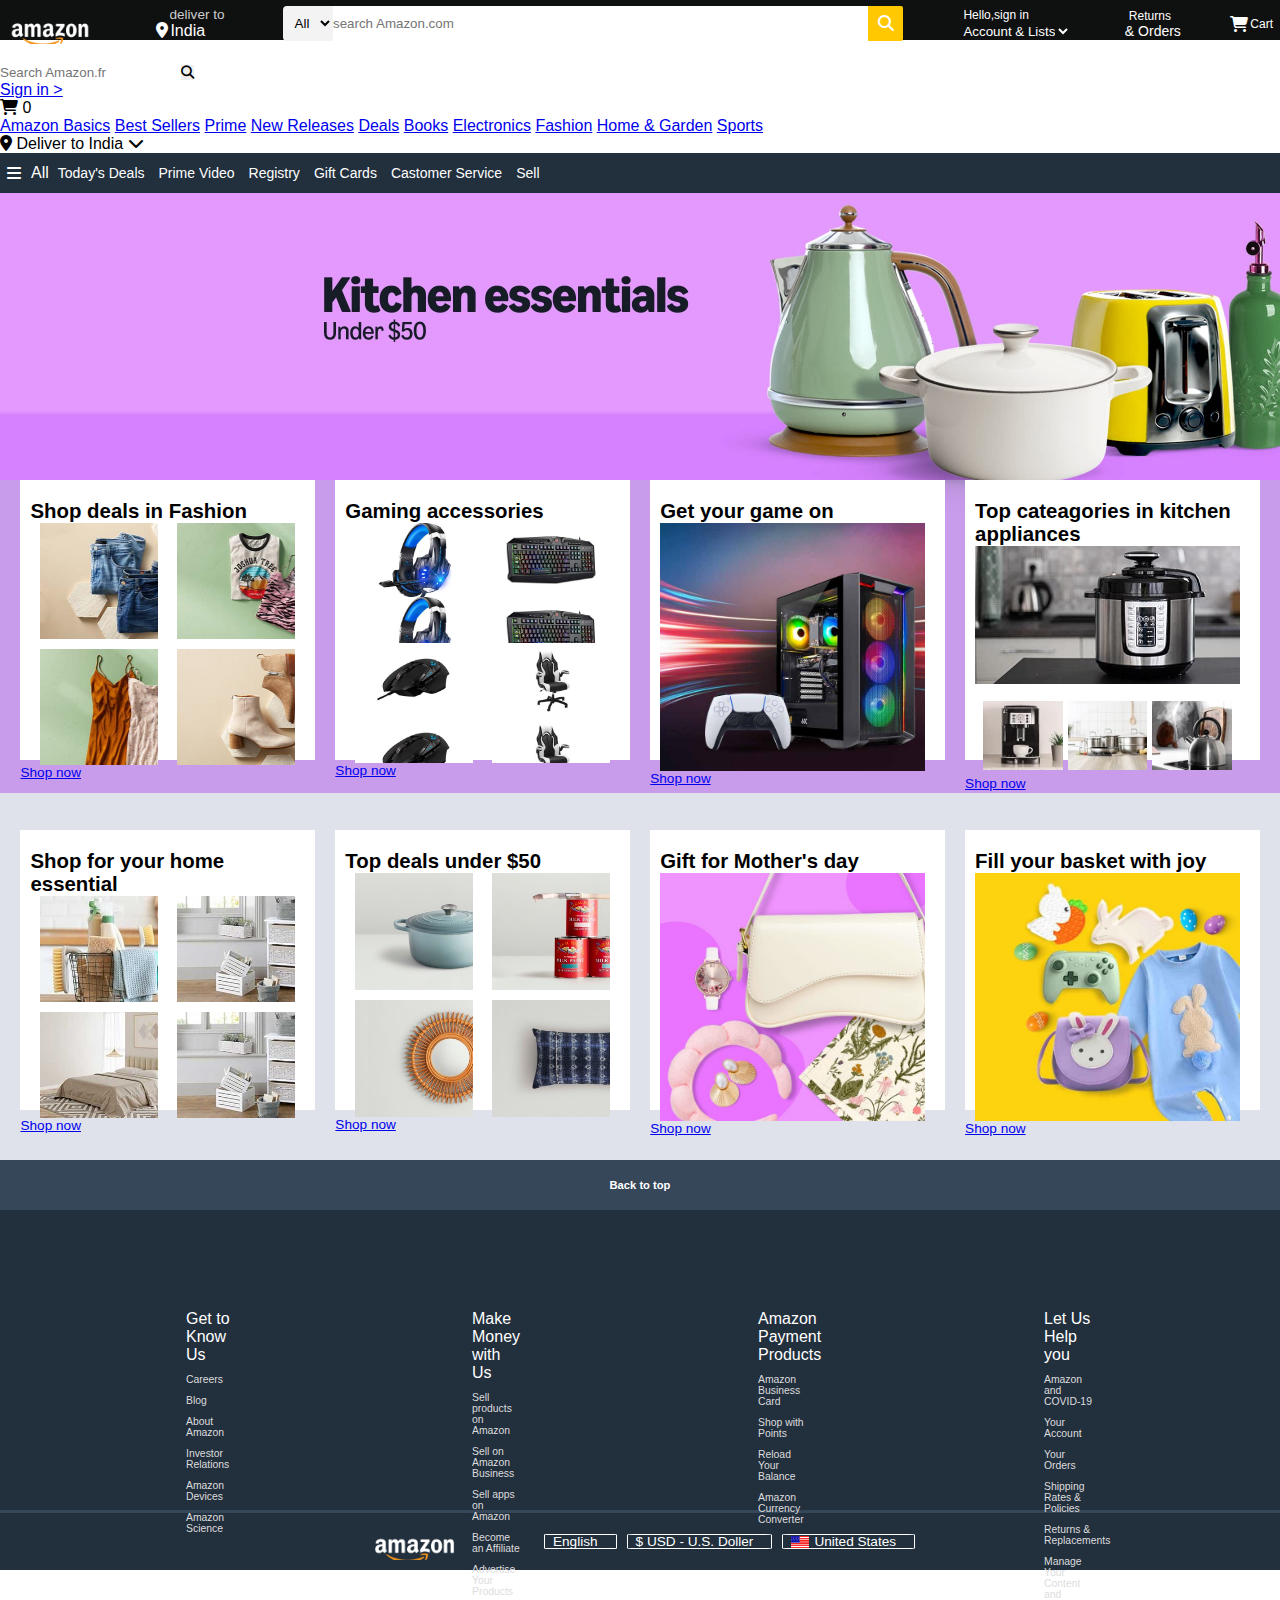
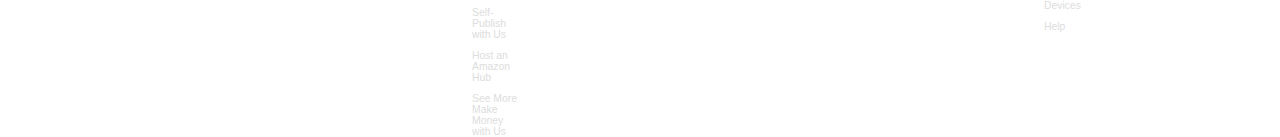
<file: index.html>
<!DOCTYPE html>
<html lang="en">

<head>
    <meta charset="UTF-8">
    <meta name="viewport" content="width=device-width, initial-scale=1.0">
    <title>amazon.com</title>
    <link rel="stylesheet" href="style.css">
    <link rel="stylesheet" href="https://cdnjs.cloudflare.com/ajax/libs/font-awesome/6.7.2/css/all.min.css"
        integrity="sha512-Evv84Mr4kqVGRNSgIGL/F/aIDqQb7xQ2vcrdIwxfjThSH8CSR7PBEakCr51Ck+w+/U6swU2Im1vVX0SVk9ABhg=="
        crossorigin="anonymous" referrerpolicy="no-referrer" />
</head>

<body>
    <header>
        <div class="nav">
            <div class="nav-logo border">
                <div class="logo"></div>
            </div>
            <div class="addres border">
                <p id="d1">deliver to</p>
                <div class="loc">
                    <i class="fa-solid fa-location-dot"></i>
                    <p id="d2">India</p>
                </div>
            </div>
            <div class="ser">

                <select name="all" class="s1">
                    <option value="all">All</option>
                </select>
                <div class="s">
                    <input type="text" placeholder="search Amazon.com" class="s2"></form>
                </div>
                <div id="m">
                    <div id="m1">
                        <i class="fa-solid fa-magnifying-glass"></i>
                    </div>
                </div>
            </div>
            <!-- <div class="lang">
               <select name="all" id="l1">
                <option value="lang">
                    <div id="l2">
                        <div id="l3"></div>
                        <p>EN</p>
                        
                    </div>
                </option>
               </select>
            </div> -->
            <div class="hello border">
                <div id="h1">
                    <p>Hello,sign in</p>
                </div>
                <div>
                    <select name="hello" id="h3">
                        <option value="hello" id="h2">Account & Lists</option>
                    </select>
                </div>
            </div>
            <div class="return border">
                <div id="ret1">
                    <p>Returns</p>
                </div>
                <div id="ret2">
                    <p>& Orders</p>
                </div>
            </div>
            <div class="cart border">
                <i class="fa-solid fa-cart-shopping"></i>
                <p id="cart1">Cart</p>
            </div>
        </div>
    </header>

       <div class="mobile-nav">
        <div class="mobile-header">
            <button style="background: none; border: none; color: white; font-size: 20px;">
                <i class="fa-solid fa-bars"></i>
            </button>
            <div class="mobile-logo"></div>
            <div class="mobile-search">
                <input type="text" placeholder="Search Amazon.fr">
                <button class="mobile-search-btn">
                    <i class="fa-solid fa-magnifying-glass"></i>
                </button>
            </div>
            <div class="mobile-user-actions">
                <a href="#" class="mobile-sign-in">Sign in ></a>
                <div class="mobile-cart">
                    <i class="fa-solid fa-cart-shopping"></i>
                    <span class="cart-count">0</span>
                </div>
            </div>
        </div>

        <div class="mobile-categories">
            <div class="categories-list">
                <a href="#" class="category-item">Amazon Basics</a>
                <a href="#" class="category-item">Best Sellers</a>
                <a href="#" class="category-item">Prime</a>
                <a href="#" class="category-item">New Releases</a>
                <a href="#" class="category-item">Deals</a>
                <a href="#" class="category-item">Books</a>
                <a href="#" class="category-item">Electronics</a>
                <a href="#" class="category-item">Fashion</a>
                <a href="#" class="category-item">Home & Garden</a>
                <a href="#" class="category-item">Sports</a>
            </div>
        </div>

        <div class="mobile-location">
            <i class="fa-solid fa-location-dot"></i>
            <span>Deliver to India</span>
            <i class="fa-solid fa-chevron-down"></i>
        </div>
    </div>

    
    <div class="box1">
        <div class="box1a border">
            <i class="fa-solid fa-bars" id="hem"></i>
            All
        </div>
        <div id="box1a" class="border">
            Today's Deals
        </div>
        <div id="box1b" class="border">
            Prime Video
        </div>
        <div id="box1c" class="border">
            Registry
        </div>
        <div id="box1d" class="border">
            Gift Cards
        </div>
        <div id="box1e" class="border">
            Castomer Service
        </div>
        <div id="box1f" class="border">
            Sell
        </div>
    </div>
    <div class="hero">
    </div>
    <div class="box">
        <div id="box2a">
            <h2 id="text">Shop deals in Fashion</h2>
            <div class="bx2a">
                <div id="box2a1"></div>
                <div id="box2a2"></div>
                <div id="box2a3"></div>
                <div id="box2a4"></div>
            </div>
            <div><a href="https://www.amazon.in/" target="_main" id="Shop">Shop now</a></diV>
        </div>
        <div id="box2b">
            <h2 id="text">Gaming accessories</h2>
            <div class="bx2b">
                <div id="box2b1"></div>
                <div id="box2b2"></div>
                <div id="box2b3"></div>
                <div id="box2b4"></div>
            </div>
            <div><a href="https://www.amazon.in/" target="_main" id="Shop">Shop now</a></diV>
        </div>
        <div id="box2c">
            <h2 id="text">Get your game on</h2>
            <div class="bx2c">
                <div id="box2c1"></div>
            </div>
            <div><a href="https://www.amazon.in/" target="_main" id="Shop">Shop now</a></diV>
        </div>
        <div id="box2d">
            <h2 id="text">Top cateagories in kitchen appliances</h2>
            <div class="bx2d">
                <div id="box2d1"></div>
                <div id="box2d2"></div>
                <div id="box2d3"></div>
                <div id="box2d4"></div>
            </div>
            <div><a href="https://www.amazon.in/" target="_main" id="Shop">Shop now</a></diV>
        </div>
        <div id="box2e">
            <h2 id="text">Shop for your home essential </h2>
            <div class="bx2e">
                <div id="box2e1"></div>
                <div id="box2e2"></div>
                <div id="box2e3"></div>
                <div id="box2e4"></div>
            </div>
            <div><a href="https://www.amazon.in/" target="_main" id="Shop">Shop now</a></diV>
        </div>
        <div id="box2f">
            <h2 id="text">Top deals under $50</h2>
            <div class="bx2f">
                <div id="box2f1"></div>
                <div id="box2f2"></div>
                <div id="box2f3"></div>
                <div id="box2f4"></div>
            </div>
            <div><a href="https://www.amazon.in/" target="_main" id="Shop">Shop now</a></diV>
        </div>
        <div id="box2g">
            <h2 id="text">Gift for Mother's day</h2>
            <div class="bx2g">
                <div id="box2g1"></div>
            </div>
            <div><a href="https://www.amazon.in/" target="_main" id="Shop">Shop now</a></diV>
        </div>
        <div id="box2h">
            <h2 id="text">Fill your basket with joy </h2>
            <div class="bx2h">
                <div id="box2h1"></div>
            </div>
            <div><a href="https://www.amazon.in/" target="_main" id="Shop">Shop now</a></diV>
        </div>

    </div>
    <footer>
        <div class="foot">
            <div class="foot1">
                <h1>Back to top</h1>
            </div>
            <div class="foot2">
                <ul>
                    <p>Get to Know Us</p>
                    <a>Careers</a>
                    <a>Blog</a>
                    <a>About Amazon</a>
                    <a>Investor Relations</a>
                    <a>Amazon Devices</a>
                    <a>Amazon Science</a>
                </ul>
                <ul>
                    <p>
                        Make Money with Us
                    </p>
                    <a>Sell products on Amazon</a>
                    <a>Sell on Amazon Business</a>
                    <a>Sell apps on Amazon</a>
                    <a>Become an Affiliate</a>
                    <a>Advertise Your Products</a>
                    <a>Self-Publish with Us</a>
                    <a>Host an Amazon Hub</a>
                    <a>See More Make Money with Us</a>

                </ul>
                <ul>
                    <p>
                        Amazon Payment Products
                    </p>
                    <a>Amazon Business Card</a>
                    <a>Shop with Points</a>
                    <a>Reload Your Balance</a>
                    <a>Amazon Currency Converter</a>
                </ul>
                <ul>
                    <p>
                        Let Us Help you
                    </p>
                    <a>Amazon and COVID-19</a>
                    <a>Your Account</a>
                    <a>Your Orders</a>
                    <a>Shipping Rates & Policies</a>
                    <a>Returns & Replacements</a>
                    <a>Manage Your Content and Devices</a>
                    <a>Help</a>
                </ul>
            </div>
            <div class="foot3">
                <div class="f3a"></div>
                <div class="f3b">
                    <i class="fa-thin fa-globe"></i>
                    <div class="f3b1">English</div>
                    <button>
                        <div class="f3b1"></div>
                    </button>
                </div>
                <div class="f3c">$ USD - U.S. Doller </div>
                <div class="f3d">
                    <div class="f3d1"></div>
                    United States</div>
            </div>
        </div>
    </footer>
</body>


</html>
</file>
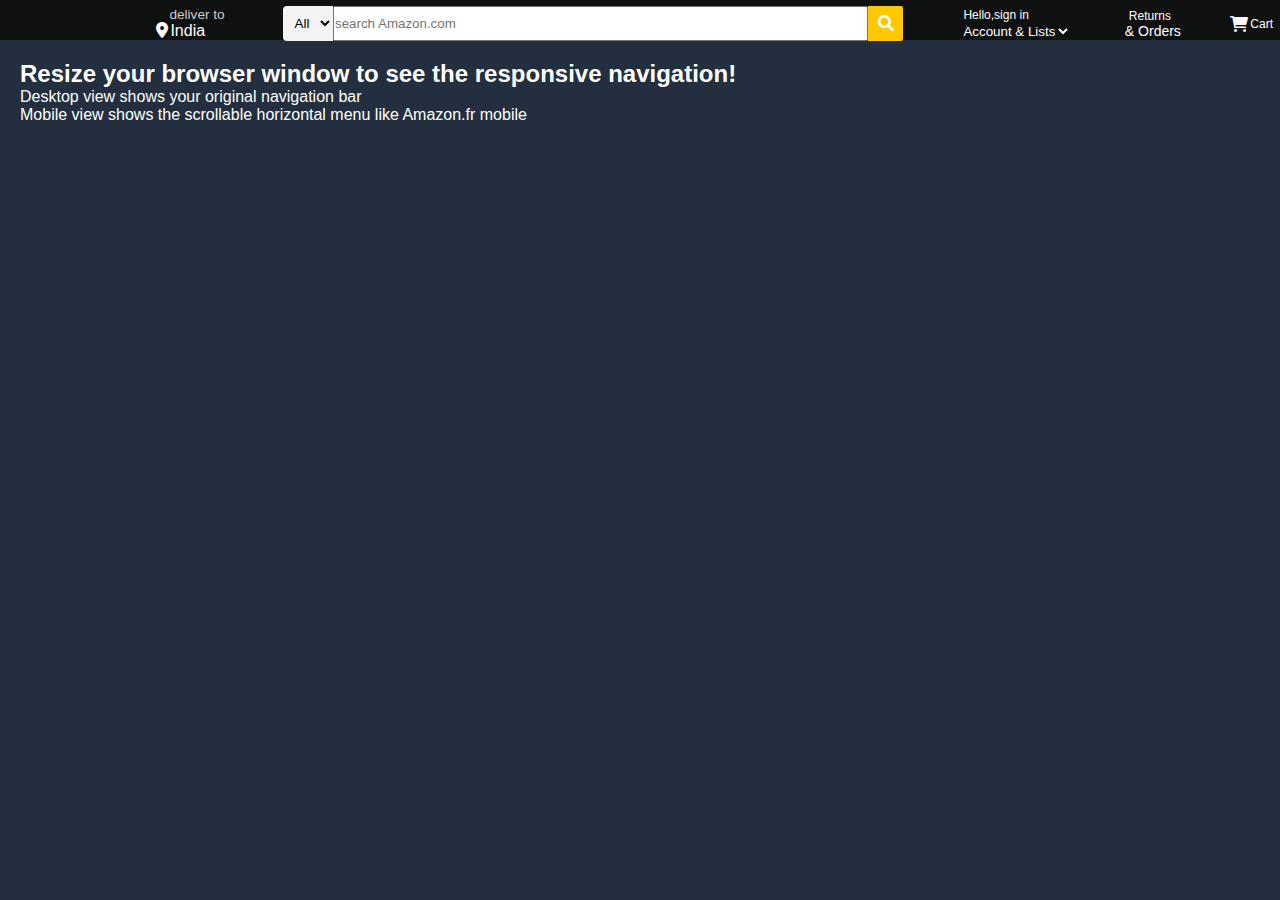
<file: new.html>
<!DOCTYPE html>
<html lang="en">
<head>
    <meta charset="UTF-8">
    <meta name="viewport" content="width=device-width, initial-scale=1.0">
    <title>Amazon Responsive Navigation</title>
    <link rel="stylesheet" href="https://cdnjs.cloudflare.com/ajax/libs/font-awesome/6.0.0/css/all.min.css">
    <style>
        * {
            margin: 0;
            padding: 0;
            box-sizing: border-box;
        }

        body {
            font-family: Arial, sans-serif;
            background-color: #232f3e;
        }

        /* Desktop Navigation - Your original styles unchanged */
        .nav {
            height: 40px;
            background-color: #0f1111;
            color: white;
            display: flex;
            justify-content: space-between;
            align-items: center;
            flex-wrap: wrap;
        }

        .border {
            border: 2px solid transparent;
        }

        .border:hover {
            border: 2px solid white;
        }

        .nav-logo {
            height: 36px;
            width: 100px;
        }

        .logo {
            height: 36px;
            width: 100%;
            background-image: url("https://via.placeholder.com/100x36/ff9900/ffffff?text=amazon");
            background-size: cover;
            padding-top: 5px;
        }

        #d1 {
            margin-left: 13px;
        }

        #d2 {
            margin-left: 2px;
        }

        .addres {
            color: #cccccc;
            font-size: 0.85rem;
            margin: 5px 2px 5px 0px;
            padding: 0px 9px;
        }

        .loc {
            color: #ffffff;
            font-size: 1rem;
            display: flex;
        }

        .ser {
            flex: 1;
            max-width: 620px;
            height: 40px;
            align-items: center;
            display: flex;
            border-radius: 4px;
            justify-content: space-between;
        }

        .s1 {
            width: 50px;
            height: 35px;
            text-align: center;
            background-color: #f3f3f3;
            border-top-left-radius: 4px;
            border-bottom-left-radius: 4px;
            border: none;
        }

        .s2 {
            height: 35px;
            width: 535px;
        }

        #m {
            height: 35px;
            width: 35px;
            display: flex;
            align-items: center;
            justify-content: center;
            border-bottom-right-radius: 2px;
            border-top-right-radius: 2px;
            background-color: rgb(255, 200, 0);
        }

        .hello {
            height: 35px;
            display: flex;
            flex-direction: column;
            margin-left: 0px 1px;
            padding: 0px 4px 0px 9px;
        }

        #h1 {
            font-size: 12px;
            padding-left: 4px;
        }

        #h3 {
            border: none;
            background-color: #0f1111;
            color: white;
        }

        #h2 {
            font-size: 14px;
        }

        #ret1 {
            font-size: 12px;
            padding-left: 4px;
        }

        #ret2 {
            font-size: 14px;
        }

        .cart {
            height: 35px;
            display: flex;
            justify-content: flex-start;
            align-items: center;
            padding-right: 5px;
        }

        #cart1 {
            padding-left: 2px;
            font-size: 12px;
        }

        /* Mobile Navigation Styles */
        .mobile-nav {
            display: none;
        }

        .mobile-header {
            background-color: #232f3e;
            padding: 10px;
            display: flex;
            align-items: center;
            justify-content: space-between;
        }

        .mobile-logo {
            height: 30px;
            width: 80px;
            background-image: url("https://via.placeholder.com/80x30/ff9900/ffffff?text=amazon");
            background-size: cover;
        }

        .mobile-search {
            flex: 1;
            margin: 0 15px;
            display: flex;
            border-radius: 8px;
            overflow: hidden;
            height: 45px;
        }

        .mobile-search input {
            flex: 1;
            border: none;
            padding: 0 15px;
            font-size: 16px;
        }

        .mobile-search-btn {
            background-color: #ff9900;
            border: none;
            width: 50px;
            display: flex;
            align-items: center;
            justify-content: center;
            color: #000;
        }

        .mobile-user-actions {
            display: flex;
            align-items: center;
            gap: 15px;
        }

        .mobile-sign-in {
            color: white;
            text-decoration: none;
            font-size: 14px;
        }

        .mobile-cart {
            color: white;
            font-size: 24px;
            position: relative;
        }

        .cart-count {
            position: absolute;
            top: -8px;
            right: -8px;
            background-color: #ff9900;
            color: black;
            border-radius: 50%;
            width: 18px;
            height: 18px;
            font-size: 12px;
            display: flex;
            align-items: center;
            justify-content: center;
            font-weight: bold;
        }

        .mobile-categories {
            background-color: #37475a;
            padding: 0;
            overflow-x: auto;
            white-space: nowrap;
            scrollbar-width: none;
            -ms-overflow-style: none;
        }

        .mobile-categories::-webkit-scrollbar {
            display: none;
        }

        .categories-list {
            display: flex;
            padding: 0 10px;
            gap: 20px;
            min-width: max-content;
        }

        .category-item {
            color: white;
            text-decoration: none;
            padding: 15px 0;
            font-size: 14px;
            white-space: nowrap;
        }

        .mobile-location {
            background-color: #37475a;
            padding: 10px;
            color: white;
            display: flex;
            align-items: center;
            gap: 8px;
            font-size: 14px;
        }

        /* Media Queries */
        @media (max-width: 768px) {
            header .nav {
                display: none;
            }

            .mobile-nav {
                display: block;
            }
        }

        @media (max-width: 480px) {
            .mobile-header {
                padding: 8px;
            }

            .mobile-search {
                margin: 0 10px;
                height: 40px;
            }

            .mobile-search input {
                font-size: 14px;
            }

            .categories-list {
                gap: 15px;
            }

            .category-item {
                font-size: 13px;
            }
        }
    </style>
</head>
<body>
    <!-- Desktop Navigation (Your original) -->
    <header>
        <div class="nav">
            <div class="nav-logo border">
                <div class="logo"></div>
            </div>
            <div class="addres border">
                <p id="d1">deliver to</p>
                <div class="loc">
                    <i class="fa-solid fa-location-dot"></i>
                    <p id="d2">India</p>
                </div>
            </div>
            <div class="ser">
                <select name="all" class="s1">
                    <option value="all">All</option>
                </select>
                <div class="s">
                    <input type="text" placeholder="search Amazon.com" class="s2">
                </div>
                <div id="m">
                    <div id="m1">
                        <i class="fa-solid fa-magnifying-glass"></i>
                    </div>
                </div>
            </div>
            <div class="hello border">
                <div id="h1">
                    <p>Hello,sign in</p>
                </div>
                <div>
                    <select name="hello" id="h3">
                        <option value="hello" id="h2">Account & Lists</option>
                    </select>
                </div>
            </div>
            <div class="return border">
                <div id="ret1">
                    <p>Returns</p>
                </div>
                <div id="ret2">
                    <p>& Orders</p>
                </div>
            </div>
            <div class="cart border">
                <i class="fa-solid fa-cart-shopping"></i>
                <p id="cart1">Cart</p>
            </div>
        </div>
    </header>

    <!-- Mobile Navigation -->
    <div class="mobile-nav">
        <div class="mobile-header">
            <button style="background: none; border: none; color: white; font-size: 20px;">
                <i class="fa-solid fa-bars"></i>
            </button>
            <div class="mobile-logo"></div>
            <div class="mobile-search">
                <input type="text" placeholder="Search Amazon.fr">
                <button class="mobile-search-btn">
                    <i class="fa-solid fa-magnifying-glass"></i>
                </button>
            </div>
            <div class="mobile-user-actions">
                <a href="#" class="mobile-sign-in">Sign in ></a>
                <div class="mobile-cart">
                    <i class="fa-solid fa-cart-shopping"></i>
                    <span class="cart-count">0</span>
                </div>
            </div>
        </div>

        <div class="mobile-categories">
            <div class="categories-list">
                <a href="#" class="category-item">Amazon Basics</a>
                <a href="#" class="category-item">Best Sellers</a>
                <a href="#" class="category-item">Prime</a>
                <a href="#" class="category-item">New Releases</a>
                <a href="#" class="category-item">Deals</a>
                <a href="#" class="category-item">Books</a>
                <a href="#" class="category-item">Electronics</a>
                <a href="#" class="category-item">Fashion</a>
                <a href="#" class="category-item">Home & Garden</a>
                <a href="#" class="category-item">Sports</a>
            </div>
        </div>

        <div class="mobile-location">
            <i class="fa-solid fa-location-dot"></i>
            <span>Deliver to India</span>
            <i class="fa-solid fa-chevron-down"></i>
        </div>
    </div>

    <!-- Demo content to show responsiveness -->
    <div style="padding: 20px; color: white;">
        <h2>Resize your browser window to see the responsive navigation!</h2>
        <p>Desktop view shows your original navigation bar</p>
        <p>Mobile view shows the scrollable horizontal menu like Amazon.fr mobile</p>
    </div>
</body>
</html>
</file>
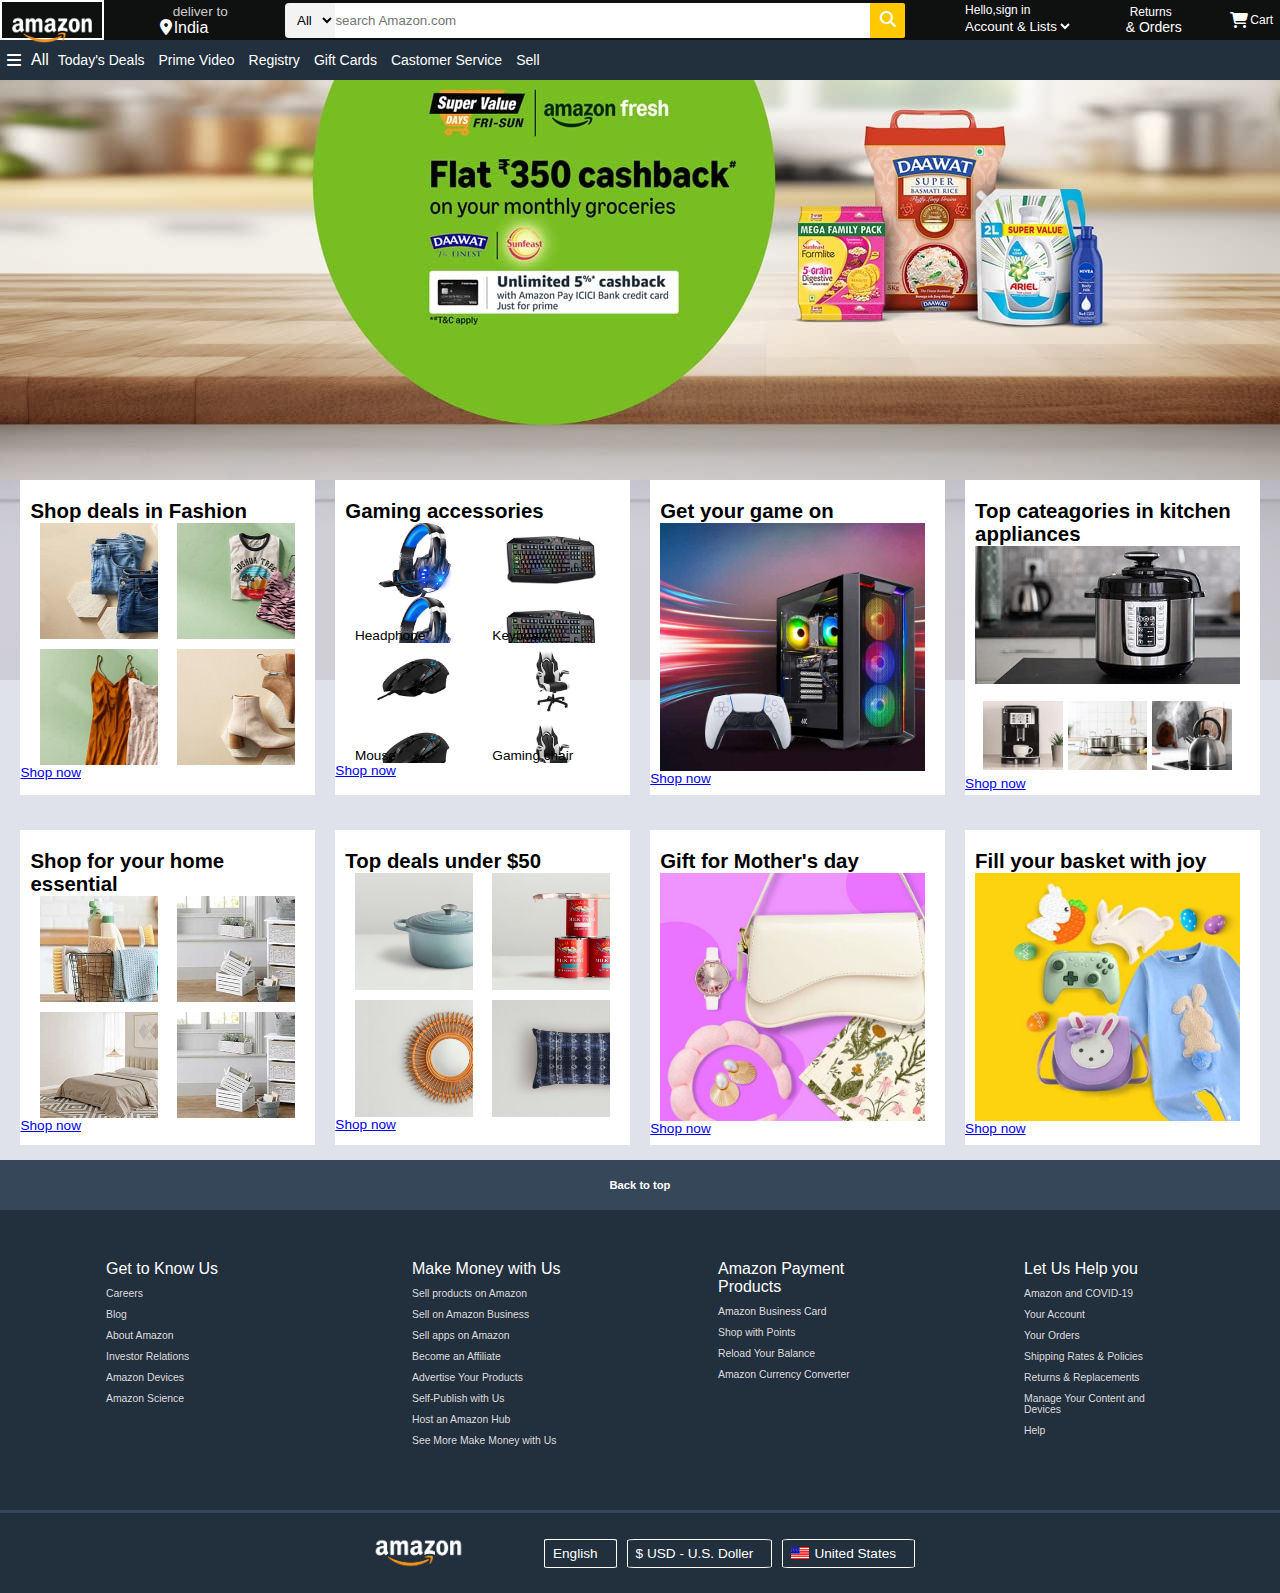
<file: project.html>
<!DOCTYPE html>
<html lang="en">

<head>
    <meta charset="UTF-8">
    <meta name="viewport" content="width=device-width, initial-scale=1.0">
    <title>amazon.com</title>
    <link rel="stylesheet" href="project.css">
    <link rel="stylesheet" href="https://cdnjs.cloudflare.com/ajax/libs/font-awesome/6.7.2/css/all.min.css"
        integrity="sha512-Evv84Mr4kqVGRNSgIGL/F/aIDqQb7xQ2vcrdIwxfjThSH8CSR7PBEakCr51Ck+w+/U6swU2Im1vVX0SVk9ABhg=="
        crossorigin="anonymous" referrerpolicy="no-referrer" />
</head>

<body>
    <header>
        <div class="nav">
            <div class="nav-logo border">
                <div class="logo"></div>
            </div>
            <div class="addres border">
                <p id="d1">deliver to</p>
                <div class="loc">
                    <i class="fa-solid fa-location-dot"></i>
                    <p id="d2">India</p>
                </div>
            </div>
            <div class="ser">

                <select name="all" class="s1">
                    <option value="all">All</option>
                </select>
                <div class="s">
                    <input type="text" placeholder="search Amazon.com" class="s2"></form>
                </div>
                <div id="m">
                    <div id="m1">
                        <i class="fa-solid fa-magnifying-glass"></i>
                    </div>
                </div>
            </div>
            <!-- <div class="lang">
               <select name="all" id="l1">
                <option value="lang">
                    <div id="l2">
                        <div id="l3"></div>
                        <p>EN</p>
                        
                    </div>
                </option>
               </select>
            </div> -->
            <div class="hello border">
                <div id="h1">
                    <p>Hello,sign in</p>
                </div>
                <div>
                    <select name="hello" id="h3">
                        <option value="hello" id="h2">Account & Lists</option>
                    </select>
                </div>
            </div>
            <div class="return border">
                <div id="ret1">
                    <p>Returns</p>
                </div>
                <div id="ret2">
                    <p>& Orders</p>
                </div>
            </div>
            <div class="cart border">
                <i class="fa-solid fa-cart-shopping"></i>
                <p id="cart1">Cart</p>
            </div>
        </div>
    </header>
    <div class="box1">
        <div class="box1a border">
            <i class="fa-solid fa-bars" id="hem"></i>
            All
        </div>
        <div id="box1a" class="border">
            Today's Deals
        </div>
        <div id="box1b" class="border">
            Prime Video
        </div>
        <div id="box1c" class="border">
            Registry
        </div>
        <div id="box1d" class="border">
            Gift Cards
        </div>
        <div id="box1e" class="border">
            Castomer Service
        </div>
        <div id="box1f" class="border">
            Sell
        </div>
    </div>
    <div class="hero">
    </div>
    <div class="box">
        <div id="box2a">
            <h2 id="text">Shop deals in Fashion</h2>
            <div class="bx2a">
                <div id="box2a1"></div>
                <div id="box2a2"></div>
                <div id="box2a3"></div>
                <div id="box2a4"></div>
            </div>
            <div><a href="https://www.amazon.in/" target="_main" id="Shop">Shop now</a></diV>
        </div>
        <div id="box2b">
            <h2 id="text">Gaming accessories</h2>
            <div class="bx2b">
                <div id="box2b1">Headphone</div>
                <div id="box2b2">Keyboard</div>
                <div id="box2b3">Mouse</div>
                <div id="box2b4">Gaming chair</div>
            </div>
            <div><a href="https://www.amazon.in/" target="_main" id="Shop">Shop now</a></diV>
        </div>
        <div id="box2c">
            <h2 id="text">Get your game on</h2>
            <div class="bx2c">
                <div id="box2c1"></div>
            </div>
            <div><a href="https://www.amazon.in/" target="_main" id="Shop">Shop now</a></diV>
        </div>
        <div id="box2d">
            <h2 id="text">Top cateagories in kitchen appliances</h2>
            <div class="bx2d">
                <div id="box2d1"></div>
                <div id="box2d2"></div>
                <div id="box2d3"></div>
                <div id="box2d4"></div>
            </div>
            <div><a href="https://www.amazon.in/" target="_main" id="Shop">Shop now</a></diV>
        </div>
        <div id="box2e">
            <h2 id="text">Shop for your home essential </h2>
            <div class="bx2e">
                <div id="box2e1"></div>
                <div id="box2e2"></div>
                <div id="box2e3"></div>
                <div id="box2e4"></div>
            </div>
            <div><a href="https://www.amazon.in/" target="_main" id="Shop">Shop now</a></diV>
        </div>
        <div id="box2f">
            <h2 id="text">Top deals under $50</h2>
            <div class="bx2f">
                <div id="box2f1"></div>
                <div id="box2f2"></div>
                <div id="box2f3"></div>
                <div id="box2f4"></div>
            </div>
            <div><a href="https://www.amazon.in/" target="_main" id="Shop">Shop now</a></diV>
        </div>
        <div id="box2g">
            <h2 id="text">Gift for Mother's day</h2>
            <div class="bx2g">
                <div id="box2g1"></div>
            </div>
            <div><a href="https://www.amazon.in/" target="_main" id="Shop">Shop now</a></diV>
        </div>
        <div id="box2h">
            <h2 id="text">Fill your basket with joy </h2>
            <div class="bx2h">
                <div id="box2h1"></div>
            </div>
            <div><a href="https://www.amazon.in/" target="_main" id="Shop">Shop now</a></diV>
        </div>

    </div>
    <footer>
        <div class="foot">
            <div class="foot1">
                <h1>Back to top</h1>
            </div>
            <div class="foot2">
                <ul>
                    <p>Get to Know Us</p>
                    <a>Careers</a>
                    <a>Blog</a>
                    <a>About Amazon</a>
                    <a>Investor Relations</a>
                    <a>Amazon Devices</a>
                    <a>Amazon Science</a>
                </ul>
                <ul>
                    <p>
                        Make Money with Us
                    </p>
                    <a>Sell products on Amazon</a>
                    <a>Sell on Amazon Business</a>
                    <a>Sell apps on Amazon</a>
                    <a>Become an Affiliate</a>
                    <a>Advertise Your Products</a>
                    <a>Self-Publish with Us</a>
                    <a>Host an Amazon Hub</a>
                    <a>See More Make Money with Us</a>

                </ul>
                <ul>
                    <p>
                        Amazon Payment Products
                    </p>
                    <a>Amazon Business Card</a>
                    <a>Shop with Points</a>
                    <a>Reload Your Balance</a>
                    <a>Amazon Currency Converter</a>
                </ul>
                <ul>
                    <p>
                        Let Us Help you
                    </p>
                    <a>Amazon and COVID-19</a>
                    <a>Your Account</a>
                    <a>Your Orders</a>
                    <a>Shipping Rates & Policies</a>
                    <a>Returns & Replacements</a>
                    <a>Manage Your Content and Devices</a>
                    <a>Help</a>
                </ul>
            </div>
            <div class="foot3">
                <div class="f3a"></div>
                <div class="f3b">
                    <i class="fa-thin fa-globe"></i>
                    <div class="f3b1">English</div>
                    <button>
                        <div class="f3b1"></div>
                    </button>
                </div>
                <div class="f3c">$ USD - U.S. Doller </div>
                <div class="f3d">
                    <div class="f3d1"></div>
                    United States</div>
            </div>
        </div>
    </footer>
</body>


</html>
</file>
<file: style.css>
* {
    margin: 0;
    font-family: arial;
    border: 0;
    padding: 0;
    box-sizing: border-box;
}

body {
    width: 100%;
    overflow-x: hidden;
}

.nav {
    height: 40px;
    background-color: #0f1111;
    color: white;
    display: flex;
    justify-content: space-between;
    align-items: center;
    flex-wrap: wrap;
}

.border {
    border: 2px solid transparent;
}

.border:hover {
    border: 2px solid white;
}

.nav-logo {
    height: 36px;
    width: 100px;

}

.logo {
    height: 36px;
    width: 100%;
    background-image: url("assets/amazon_logo.png");
    background-size: cover;
    padding-top: 5px;
}

#d1 {
    margin-left: 13px;
}

#d2 {
    margin-left: 2px;
}

.addres {
    color: #cccccc;
    font-size: 0.85rem;
    margin: 5px 2px 5px 0px;
    padding: 0px 9px;
}

.loc {
    color: #ffffff;
    font-size: 1rem;
    display: flex;
}

.ser {
    flex: 1;
    max-width: 620px;
    height: 40px;
    align-items: center;
    display: flex;
    border-radius: 4px;
    /* background-color: pink; */
    justify-content: space-between;
}


.s1 {
    width: 50px;
    height: 35px;
    text-align: center;
    background-color: #f3f3f3;
    border-top-left-radius: 4px;
    border-bottom-left-radius: 4px;
    border: none;
}

/* .s{
    height:35px;
    width:500px;
} */
.s2 {
    height: 35px;
    width: 535px;
}

#m {
    height: 35px;
    width: 35px;
    display: flex;
    align-items: center;
    justify-content: center;
    border-bottom-right-radius: 2px;
    border-top-right-radius: 2px;
    background-color: rgb(255, 200, 0);
}

/* .lang{
    height:35px;
    width:70px;
    padding: 0px 6px 5px 7px;
    display: flex;
    justify-content: space-between;
    align-items: center;
    margin-left: 3px;
}
#l3{
    width:20px;
    height:10px;
    background-image: url("flag.jpg");
    background-size: cover;

}

#l2{
    width:41px;
    height:10px;
}
#l1{
    width:41px;
    height: 35px;
} */

.hello {
    height: 35px;
    display: flex;
    flex-direction: column;
    margin-left: 0px 1px;
    padding: 0px 4px 0px 9px;
}

#h1 {
    font-size: 12px;
    padding-left: 4px;
}

#h3 {
    border: none;
    background-color: #0f1111;
    color: white;
}

#h2 {
    font-size: 14px;
    ;
}

#ret1 {
    font-size: 12px;
    padding-left: 4px;
}

#ret2 {
    font-size: 14px;

}

.cart {
    height: 35px;
    display: flex;
    justify-content: flex-start;
    align-items: center;
    padding-right: 5px;
    ;
}

#cart1 {
    padding-left: 2px;
    ;
    font-size: 12px;
}

.box1 {
    display: flex;
    height: 40px;
    justify-content: flex-start;
    align-items: center;
    background-color: #222f3d;
}

#box1a {
    padding: 8px 5px;
    margin: 5px 0px 6px;
    color: white;
    font-size: 14px;
}

#hem {
    margin-right: 10px;
}

#box1b {
    padding: 8px 5px;
    margin: 5px 0px 6px;
    color: white;
    font-size: 14px;
}

#box1c {
    padding: 8px 5px;
    margin: 5px 0px 6px;
    color: white;
    font-size: 14px;
}

#box1d {
    padding: 8px 5px;
    margin: 5px 0px 6px;
    color: white;
    font-size: 14px;
}

#box1e {
    padding: 8px 5px;
    margin: 5px 0px 6px;
    color: white;
    font-size: 14px;
}

#box1f {
    padding: 8px 5px;
    margin: 5px 0px 6px;
    color: white;
    font-size: 14px;
}

.box1a {
    color: white;
    height: 35px;
    display: flex;
    justify-content: flex-start;
    align-items: center;
    padding-left: 5px;
}

.hero {
    background-image: url("assets/hero.jpg");
    height: 600px;
    width: 100%;
    background-size: cover;
    z-index: -4;

}

.box {
    width: 100%;
    height: 700px;
    position: absolute;
    top: 480px;
    background-color: rgba(184, 189, 211, 0.45);
    display: flex;
    justify-content: space-evenly;
    flex-wrap: wrap;

}

#box2a {
    width: 23%;
    height: 280px;

    background-color: white;
    font-size: 0.85rem;
    padding: 20px 0px 15px;

}

.bx2a {
    display: flex;
    flex-wrap: wrap;
    justify-content: space-evenly;
}

#box2a1 {
    width: 40%;
    height: 116px;
    background-image: url("assets/b2.1.jpg");
    background-size: cover;
    margin-bottom: 10px;
    ;
}

#box2a2 {
    width: 40%;
    height: 116px;
    background-image: url("assets/b2.2.jpg");
    background-size: cover;
}

#box2a3 {
    width: 40%;
    height: 116px;
    background-image: url("assets/b2.3.jpg");
    background-size: cover;
}

#box2a4 {
    width: 40%;
    height: 116px;
    background-image: url("assets/b2.4.jpg");
    background-size: cover;
}

#box2b {
    width: 23%;
    height: 280px;
    background-color: white;
    font-size: 0.85rem;
    padding: 20px 0px 15px;
    /* display: flex;
    justify-content: flex-start;
    flex-wrap: wrap; */

}

.bx2b {
    display: flex;
    flex-wrap: wrap;
    justify-content: space-evenly;
}

#box2b1 {
    width: 40%;
    height: 120px;
    background-image: url("assets/b1.1.jpg");
    background-size: contain;
    display: flex;
    flex-direction: column;
    justify-content: flex-end;
}

#box2b2 {
    width: 40%;
    height: 120px;
    background-image: url("assets/b1.2.jpg");
    background-size: contain;
    display: flex;
    flex-direction: column;
    justify-content: flex-end;
}

#box2b3 {
    width: 40%;
    height: 120px;
    background-image: url("assets/b1.3.jpg");
    background-size: contain;
    display: flex;
    flex-direction: column;
    justify-content: flex-end;
}

#box2b4 {
    width: 40%;
    height: 120px;
    background-image: url("assets/b1.4.jpg");
    background-size: contain;
    display: flex;
    flex-direction: column;
    justify-content: flex-end;
}

#box2c {
    width: 23%;
    height: 280px;
    background-color: white;
    font-size: 0.85rem;
    padding: 20px 0px 15px;


}

.bx2c {
    width: 90%;
    height: 248px;
    margin-left: 10px;
    display: flex;
    justify-content: center;
}

#box2c1 {
    width: 100%;
    height: 100%;
    background-image: url("assets/b2.jpg");
    background-size: cover;
}


#box2d {
    width: 23%;
    height: 280px;

    background-color: white;
    font-size: 0.85rem;
    padding: 20px 0px 15px;

}

.bx2d {
    width: 90%;
    height: 230px;
    margin-left: 10px;
    display: flex;
    justify-content: center;
    flex-wrap: wrap;
}

#box2d1 {
    width: 100%;
    height: 60%;
    background-image: url("assets/b4.1.jpg");
    background-size: cover;
    margin-bottom: 10px;
    ;
}

#box2d2 {
    width: 30%;
    height: 30%;
    background-image: url("assets/b4.2.jpg");
    background-size: cover;
}

#box2d3 {
    width: 30%;
    height: 30%;
    background-image: url("assets/b4.3.jpg");
    background-size: cover;
    margin-left: 5px;
    margin-right: 5px;
}

#box2d4 {
    width: 30%;
    height: 30%;
    background-image: url("assets/b4.4.jpg");
    background-size: cover;
}

#text {
    margin-left: 10px;
}


.ham {
    height: 10px;
    width: 10px;
}

#box2e {
    width: 23%;
    height: 280px;

    background-color: white;
    font-size: 0.85rem;
    padding: 20px 0px 15px;

}

.bx2e {
    display: flex;
    flex-wrap: wrap;
    justify-content: space-evenly;
}

#box2e1 {
    width: 40%;
    height: 106px;
    background-image: url("assets/b3.1.jpg");
    background-size: cover;
    margin-bottom: 10px;
    ;
}

#box2e2 {
    width: 40%;
    height: 106px;
    background-image: url("assets/b3.2.jpg");
    background-size: cover;
}

#box2e3 {
    width: 40%;
    height: 106px;
    background-image: url("assets/b3.3.jpg");
    background-size: cover;
}

#box2e4 {
    width: 40%;
    height: 106px;
    background-image: url("assets/b3.4.jpg");
    background-size: cover;
}

#box2f {
    width: 23%;
    height: 280px;
    background-color: white;
    font-size: 0.85rem;
    padding: 20px 0px 15px;

}

.bx2f {
    display: flex;
    flex-wrap: wrap;
    justify-content: space-evenly;
}

#box2f1 {
    width: 40%;
    height: 117px;
    background-image: url("assets/b5.1.jpg");
    background-size: cover;
    margin-bottom: 10px;
    ;
}

#box2f2 {
    width: 40%;
    height: 117px;
    background-image: url("assets/b5.2.jpg");
    background-size: cover;
}

#box2f3 {
    width: 40%;
    height: 117px;
    background-image: url("assets/b5.3.jpg");
    background-size: cover;
}

#box2f4 {
    width: 40%;
    height: 117px;
    background-image: url("assets/b5.4.jpg");
    background-size: cover;
}

#box2g {
    width: 23%;
    height: 280px;
    background-color: white;
    font-size: 0.85rem;
    padding: 20px 0px 15px;


}

.bx2g {
    width: 90%;
    height: 248px;
    margin-left: 10px;
    display: flex;
    justify-content: center;
}

#box2g1 {
    width: 100%;
    height: 100%;
    background-image: url("assets/b7.jpg");
    background-size: cover;
}

#box2h {
    width: 23%;
    height: 280px;
    background-color: white;
    font-size: 0.85rem;
    padding: 20px 0px 15px;


}

.bx2h {
    width: 90%;
    height: 248px;
    margin-left: 10px;
    display: flex;
    justify-content: center;
}

#box2h1 {
    width: 100%;
    height: 100%;
    background-image: url("assets/b8.jpg");
    background-size: cover;
}

.foot {
    /* height: 970px; */
    width: 100%;
    /* background-color: #222f3d; */
    position: absolute;
    top: 1150px;
    margin: 10px 0px 10px;
}

.foot1 {
    height: 50px;
    width: 100%;
    background-color: #37475a;
    color: white;
    display: flex;
    justify-content: center;
    align-items: center;
    font-size: 0.35rem;
}

.foot2 {
    height: 300px;
    width: 100%;
    background-color: #222f3d;
    display: flex;
    justify-content: space-evenly;
    align-items: center;
    color: white;
}

ul {
    height: 200px;
    width: 150px;
    padding: 50px;
}

ul a {
    display: block;
    font-size: 0.65rem;
    padding-top: 10px;
    color: #dddddd
}

.foot3 {
    height: 60px;
    width: 100%;
    background-color: #222f3d;
    border-top: 3px solid #37475a;
    padding: 10px 0px 10px;
    display: flex;
    justify-content: center;
    align-items: center;
}

.f3a {
    width: 99px;
    height: 100%;
    background-image: url("assets/amazon_logo.png");
    background-size: cover;
    background-repeat: no-repeat;
    margin-right: 80px;
}

.f3b {
    height: 15px;
    color: white;
    background-color: #222f3d;
    padding: 6px 18px 6px 8px;
    border: 0.5px solid white;
    border-radius: 5%;
    font-size: 0.85rem;
    display: flex;
    justify-content: center;
    align-items: center;

}

.f3c {
    height: 15px;
    color: white;
    background-color: #222f3d;
    padding: 6px 18px 6px 8px;
    border: 0.5px solid white;
    border-radius: 5%;
    font-size: 0.85rem;
    display: flex;
    justify-content: center;
    align-items: center;
    margin: 0px 10px 0px 10px;

}

.f3d {
    height: 15px;
    color: white;
    background-color: #222f3d;
    padding: 6px 18px 6px 8px;
    border: 0.5px solid white;
    border-radius: 5%;
    font-size: 0.85rem;
    display: flex;
    justify-content: center;
    align-items: center;

}

.f3d1 {
    height: 12px;
    width: 18px;
    background-image: url("assets/us.webp");
    background-size: cover;
    margin-right: 5px;
}

@media (max-width: 600px) {
    .nav {
        flex-direction: column;
        height: auto;
        align-items: flex-start;
        padding: 10px;
    }

    .ser {
        width: 100%;
        margin: 10px 0;
    }

    .hero {
        height: 250px;
    }

    .box {
        flex-direction: column;
        align-items: center;
        top: auto;
    }

    #box2a,
    #box2b,
    #box2c,
    #box2d,
    #box2e,
    #box2f,
    #box2g,
    #box2h {
        width: 90%;
    }

    .foot2 {
        flex-direction: column;
        align-items: center;
    }

    ul {
        width: 100%;
        text-align: center;
    }
}
</file>
<file: project.css>
* {
    margin: 0;
    font-family: arial;
    border: 0;
    padding: 0;

}

.nav {
    height: 40px;
    background-color: #0f1111;
    color: white;
    display: flex;
    justify-content: space-between;
    align-items: center;
}

.border {
    border: 2px solid transparent;
}

.border:hover {
    border: 2px solid white;
}

.nav-logo {
    height: 36px;
    width: 100px;
   
}

.logo {
    height: 36px;
    width: 100%;
    background-image: url("amazon_logo.png");
    background-size: cover;
    padding-top: 5px;
}

#d1 {
    margin-left: 13px;
}

#d2 {
    margin-left: 2px;
}

.addres {
    color: #cccccc;
    font-size: 0.85rem;
    margin: 5px 2px 5px 0px;
    padding: 0px 9px;
}

.loc {
    color: #ffffff;
    font-size: 1rem;
    display: flex;
}

.ser {
    width: 620px;
    height: 40px;
    align-items: center;
    display: flex;
    border-radius: 4px;
    /* background-color: pink; */
    justify-content: space-between;
}


.s1 {
    width: 50px;
    height: 35px;
    text-align: center;
    background-color: #f3f3f3;
    border-top-left-radius: 4px;
    border-bottom-left-radius: 4px;
    border: none;
}

/* .s{
    height:35px;
    width:500px;
} */
.s2 {
    height: 35px;
    width: 535px;
}

#m {
    height: 35px;
    width: 35px;
    display: flex;
    align-items: center;
    justify-content: center;
    border-bottom-right-radius: 2px;
    border-top-right-radius: 2px;
    background-color: rgb(255, 200, 0);
}

/* .lang{
    height:35px;
    width:70px;
    padding: 0px 6px 5px 7px;
    display: flex;
    justify-content: space-between;
    align-items: center;
    margin-left: 3px;
}
#l3{
    width:20px;
    height:10px;
    background-image: url("flag.jpg");
    background-size: cover;

}

#l2{
    width:41px;
    height:10px;
}
#l1{
    width:41px;
    height: 35px;
} */

.hello {
    height: 35px;
    display: flex;
    flex-direction: column;
    margin-left: 0px 1px;
    padding: 0px 4px 0px 9px;
}

#h1 {
    font-size: 12px;
    padding-left: 4px;
}

#h3 {
    border: none;
    background-color: #0f1111;
    color: white;
}

#h2 {
    font-size: 14px;
    ;
}

#ret1 {
    font-size: 12px;
    padding-left: 4px;
}

#ret2 {
    font-size: 14px;
    
}

.cart{
    height:35px;
    display: flex;
    justify-content: flex-start;
    align-items: center;
    padding-right: 5px;;
}
#cart1{
    padding-left: 2px;;
    font-size: 12px;
}
 
.box1{
    display:flex;
    height:40px;
    justify-content: flex-start;
    align-items: center;
    background-color: #222f3d;
}

#box1a{
    padding: 8px 5px;
    margin : 5px 0px 6px;
    color: white;
    font-size: 14px;
}

#hem{ 
    margin-right:10px;
}
#box1b{
    padding: 8px 5px;
    margin : 5px 0px 6px;
    color: white;
    font-size: 14px;
}
#box1c{
    padding: 8px 5px;
    margin : 5px 0px 6px;
    color: white;
    font-size: 14px;
}
#box1d{
    padding: 8px 5px;
    margin : 5px 0px 6px;
    color: white;
    font-size: 14px;
}
#box1e{
    padding: 8px 5px;
    margin : 5px 0px 6px;
    color: white;
    font-size: 14px;
}
#box1f{
    padding: 8px 5px;
    margin : 5px 0px 6px;
    color: white;
    font-size: 14px;
}

.box1a{
    color: white;
    height:35px;
    display: flex;
    justify-content: flex-start;
    align-items: center;
    padding-left: 5px;
}
.hero{
    background-image: url("hero.jpg");
    height: 600px;
    width: 100%;
    background-size: cover;
    z-index: -4;

}

.box{
    width :100%;
    height :700px;
    position :absolute;
    top: 480px;
    background-color: rgba(184,189,211,0.45);
    display: flex;
    justify-content: space-evenly;
    flex-wrap: wrap;

}

#box2a{ 
    width: 23%;
    height:280px;
    
    background-color: white;
    font-size: 0.85rem;
    padding: 20px 0px 15px;
    
}

.bx2a{
    display: flex;
    flex-wrap: wrap;
    justify-content: space-evenly;
}

#box2a1{
    width: 40%;
    height: 116px;
    background-image: url("b2.1.jpg");
    background-size: cover;
    margin-bottom: 10px;;
}

#box2a2{
    width: 40%;
    height: 116px;
    background-image: url("b2.2.jpg");
    background-size: cover;
}

#box2a3{
    width: 40%;
    height: 116px;
    background-image: url("b2.3.jpg");
    background-size: cover;
}

#box2a4{
    width: 40%;
    height: 116px;
    background-image: url("b2.4.jpg");
    background-size: cover;
} 

#box2b{ 
    width: 23%;
    height:280px;
    background-color: white;
    font-size: 0.85rem;
    padding: 20px 0px 15px;
    /* display: flex;
    justify-content: flex-start;
    flex-wrap: wrap; */
    
}

.bx2b{
    display: flex;
    flex-wrap: wrap;
    justify-content: space-evenly;
}

#box2b1{
    width: 40%;
    height: 120px;
    background-image: url("b1.1.jpg");
    background-size: contain;
    display : flex;
    flex-direction : column;
    justify-content : flex-end;
}

#box2b2{
    width: 40%;
    height: 120px;
    background-image: url("b1.2.jpg");
    background-size: contain;
    display : flex;
    flex-direction : column;
    justify-content : flex-end;
}

#box2b3{
    width: 40%;
    height: 120px;
    background-image: url("b1.3.jpg");
    background-size: contain;
    display : flex;
    flex-direction : column;
    justify-content : flex-end;
}

#box2b4{
    width: 40%;
    height: 120px;
    background-image: url("b1.4.jpg");
    background-size: contain;
    display : flex;
    flex-direction : column;
    justify-content : flex-end;
} 

#box2c{ 
    width: 23%;
    height:280px;
    background-color: white;
    font-size: 0.85rem;
    padding: 20px 0px 15px;

    
}

.bx2c{
    width :90%;
    height :248px;
    margin-left :10px;
    display: flex;
    justify-content: center;
} 

#box2c1{
    width: 100%;
    height: 100%;
    background-image: url("b2.jpg");
    background-size: cover;
} 


#box2d{ 
    width: 23%;
    height:280px;
    
    background-color: white;
    font-size: 0.85rem;
    padding: 20px 0px 15px;
    
}

.bx2d{
    width :90%;
    height :230px;
    margin-left :10px;
    display: flex;
    justify-content: center;
    flex-wrap: wrap;
}

#box2d1{
    width: 100%;
    height: 60%;
    background-image: url("b4.1.jpg");
    background-size: cover;
    margin-bottom: 10px;;
}

#box2d2{
    width: 30%;
    height: 30%;
    background-image: url("b4.2.jpg");
    background-size: cover;
}

#box2d3{
    width: 30%;
    height: 30%;
    background-image: url("b4.3.jpg");
    background-size: cover;
    margin-left: 5px;
    margin-right: 5px;
}

#box2d4{
    width: 30%;
    height: 30%;
    background-image: url("b4.4.jpg");
    background-size: cover;
}

#text{
    margin-left: 10px;
}


.ham {
    height: 10px;
    width: 10px;
}

#box2e{ 
    width: 23%;
    height:280px;
    
    background-color: white;
    font-size: 0.85rem;
    padding: 20px 0px 15px;
    
}

.bx2e{
    display: flex;
    flex-wrap: wrap;
    justify-content: space-evenly;
}

#box2e1{
    width: 40%;
    height: 106px;
    background-image: url("b3.1.jpg");
    background-size: cover;
    margin-bottom: 10px;;
}

#box2e2{
    width: 40%;
    height: 106px;
    background-image: url("b3.2.jpg");
    background-size: cover;
}

#box2e3{
    width: 40%;
    height: 106px;
    background-image: url("b3.3.jpg");
    background-size: cover;
}

#box2e4{
    width: 40%;
    height: 106px;
    background-image: url("b3.4.jpg");
    background-size: cover;
} 

#box2f{ 
    width: 23%;
    height:280px;
    background-color: white;
    font-size: 0.85rem;
    padding: 20px 0px 15px;
    
}

.bx2f{
    display: flex;
    flex-wrap: wrap;
    justify-content: space-evenly;
}

#box2f1{
    width: 40%;
    height: 117px;
    background-image: url("b5.1.jpg");
    background-size: cover;
    margin-bottom: 10px;;
}

#box2f2{
    width: 40%;
    height: 117px;
    background-image: url("b5.2.jpg");
    background-size: cover;
}

#box2f3{
    width: 40%;
    height: 117px;
    background-image: url("b5.3.jpg");
    background-size: cover;
}

#box2f4{
    width: 40%;
    height: 117px;
    background-image: url("b5.4.jpg");
    background-size: cover;
} 

#box2g{ 
    width: 23%;
    height:280px;
    background-color: white;
    font-size: 0.85rem;
    padding: 20px 0px 15px;

    
}

.bx2g{
    width :90%;
    height :248px;
    margin-left :10px;
    display: flex;
    justify-content: center;
} 

#box2g1{
    width: 100%;
    height: 100%;
    background-image: url("b7.jpg");
    background-size: cover;
} 

#box2h{ 
    width: 23%;
    height:280px;
    background-color: white;
    font-size: 0.85rem;
    padding: 20px 0px 15px;

    
}

.bx2h{
    width :90%;
    height :248px;
    margin-left :10px;
    display: flex;
    justify-content: center;
} 

#box2h1{
    width: 100%;
    height: 100%;
    background-image: url("b8.jpg");
    background-size: cover;
} 

.foot{
    /* height: 970px; */
    width: 100%;
    /* background-color: #222f3d; */
    position: absolute;
    top: 1150px;
    margin: 10px 0px 10px;
}
.foot1{
    height:50px;
    width:100%;
    background-color: #37475a;
    color: white;
    display: flex;
    justify-content: center;
    align-items: center;
    font-size:0.35rem;
}

.foot2{
    height:300px;
    width:100%;
    background-color: #222f3d;
    display: flex;
    justify-content: space-evenly;
    align-items: center;
    color: white;
}
ul{
    height:200px;
    width:150px;
    padding: 50px;
}

ul a {
    display: block;
    font-size: 0.65rem;
    padding-top: 10px;
    color:#dddddd
}

.foot3{
    height:60px;
    width:100%;
    background-color: #222f3d;
    border-top: 3px solid #37475a;
    padding: 10px 0px 10px;
    display: flex;
    justify-content: center;
    align-items: center;
}

.f3a{
    width:99px;
    height:100%;
    background-image: url("amazon_logo.png");
    background-size: cover;
    margin-right: 80px;
}

.f3b{
    height: 15px;
    color: white;
    background-color: #222f3d;
    padding: 6px 18px 6px 8px;
    border: 0.5px solid white;
    border-radius: 5%;
    font-size: 0.85rem;
    display: flex;
    justify-content: center;
    align-items: center;

}

.f3c{
    height: 15px;
    color: white;
    background-color: #222f3d;
    padding: 6px 18px 6px 8px;
    border: 0.5px solid white;
    border-radius: 5%;
    font-size: 0.85rem;
    display: flex;
    justify-content: center;
    align-items: center;
    margin: 0px 10px 0px 10px;

}
.f3d{
    height: 15px;
    color: white;
    background-color: #222f3d;
    padding: 6px 18px 6px 8px;
    border: 0.5px solid white;
    border-radius: 5%;
    font-size: 0.85rem;
    display: flex;
    justify-content: center;
    align-items: center;

}
 .f3d1{
    height:12px;
    width:18px;
    background-image: url("us.webp");
    background-size: cover;
    margin-right:5px;
 }
</file>
